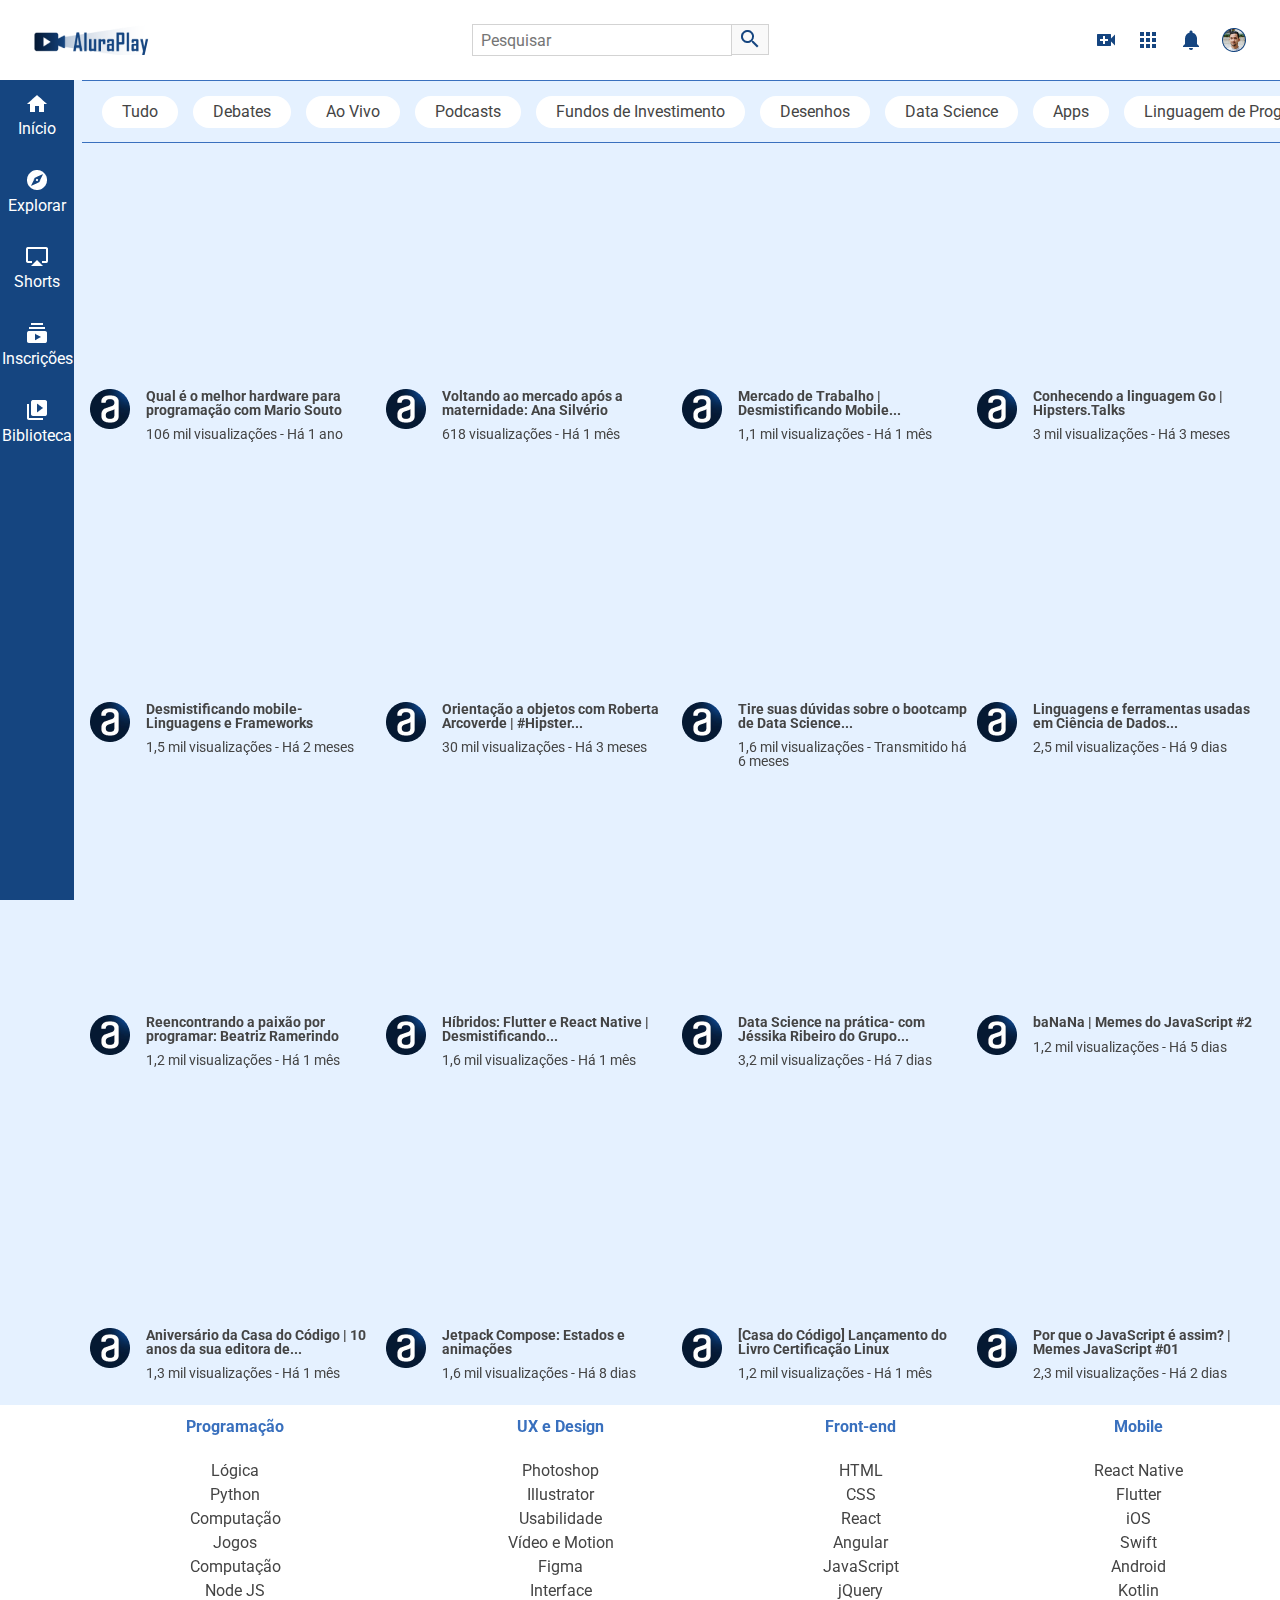
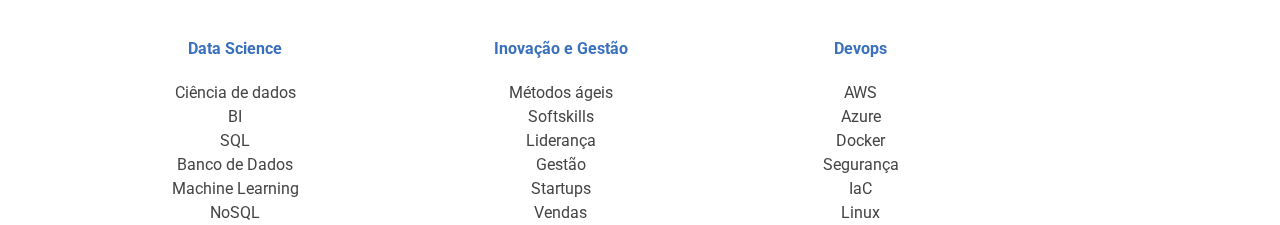
<file: aluraplay/index.html>
<!DOCTYPE html>
<html lang="pt-br">

<head>
    <meta charset="UTF-8">
    <meta http-equiv="X-UA-Compatible" content="IE=edge">
    <meta name="viewport" content="width=device-width, initial-scale=1.0">
    <link href="https://fonts.googleapis.com/css2?family=Roboto:wght@400;700&display=swap" rel="stylesheet">
    <link rel="stylesheet" href="./css/reset.css">
    <link rel="stylesheet" href="./css/estilos.css">
    <link rel="stylesheet" href="./css/flexbox.css">
    <title>AluraPlay</title>
    <link rel="shortcut icon" href="./img/favicon.ico" type="image/x-icon">
</head>

<body>

    <!-- Cabecalho -->
    <header>

        <nav class="cabecalho__container">

            <h1 class="logo__item" href="#"></h1>

            <div class="cabecalho__pesquisar__item">
                <form action="">
                    <input type="search" placeholder="Pesquisar" id="pesquisar" class="pesquisar__input">
                    <label for="pesquisar" class="pesquisar__label"></label>
                </form>
                <a href="#" class="cabecalho__audio"></a>
            </div>

            <div class="cabecalho__icones__item">
                <a href="#" class="cabecalho__videos"></a>
                <a href="#" class="cabecalho__apps"></a>
                <a href="#" class="cabecalho__notificacoes"></a>
                <a href="#" class="cabecalho__avatar"></a>
            </div>

        </nav>

    </header>

    <!-- Menu lateral -->

    <aside class="menu__container">
        <ul class="menu__lista">
            <li>
                <a class="menu__itens" href="#">
                    <i class="icone__inicio icone-item"></i>
                    <span>Início</span></a>
            </li>

            <li>
                <a class="menu__itens" href="#">
                    <i class="icone__explorar icone-item"></i>
                    <span>Explorar</span></a>
            </li>

            <li>
                <a class="menu__itens" href="#">
                    <i class="icone__shorts icone-item"></i>
                    <span>Shorts</span></a>
            </li>

            <li>
                <a class="menu__itens" href="#">
                    <i class="icone__inscricoes icone-item"></i>
                    <span>Inscrições</span></a>
            </li>

            <li>
                <a class="menu__itens" href="#">
                    <i class="icone__biblioteca icone-item"></i>
                    <span>Biblioteca</span></a>
            </li>
        </ul>

        <ul class="menu__lista">
            <li>
                <a class="menu__itens" href="#">
                    <i class="icone__historico icone-item"></i>
                    <span>Histórico</span></a>
            </li>

            <li>
                <a class="menu__itens" href="#">
                    <i class="icone__relogio icone-item"></i>
                    <span>Assistir mais tarde</span></a>
            </li>

            <li>
                <a class="menu__itens" href="#">
                    <i class="icone__like icone-item"></i>
                    <span>Marcados com like</span></a>
            </li>
        </ul>

        <ul class="menu__lista">
            <li>
                <a class="menu__itens" href="#">
                    <i class="icone__mostrar icone-item"></i>
                    <span>Mostrar mais 2</span></a>
            </li>

            <li>
                <a class="menu__itens" href="#">
                    <i class="icone__deschamps icone-item"></i>
                    <span>Felipe Deschamps</span></a>
            </li>

            <li>
                <a class="menu__itens" href="#">
                    <i class="icone__nerd icone-item"></i>
                    <span>Jovem Nerd</span></a>
            </li>

            <li>
                <a class="menu__itens" href="#">
                    <i class="icone__souto icone-item"></i>
                    <span>Mario Souto</span></a>
            </li>

            <li>
                <a class="menu__itens" href="#">
                    <i class="icone__iamarino icone-item"></i>
                    <span>Atila Iamarino</span></a>
            </li>

            <li>
                <a class="menu__itens" href="#">
                    <i class="icone__ballerini icone-item"></i>
                    <span>Rafaella Ballerini</span></a>
            </li>

            <li>
                <a class="menu__itens" href="#">
                    <i class="icone__gaveta icone-item"></i>
                    <span>Gaveta</span></a>
            </li>

            <li>
                <a class="menu__itens" href="#">
                    <i class="icone__alura icone-item"></i>
                    <span>Alura</span></a>
            </li>

            <li>
                <a class="menu__itens inscricoes" href="#">INSCRIÇÕES</a>
            </li>
        </ul>

        <ul class="menu__lista">
            <li class="jogos">
                <a class="menu__itens" href="#">
                    <i class="icone__jogos icone-item"></i>
                    <span>Jogos</span></a>
            </li>

            <li class="filmes">
                <a class="menu__itens" href="#">
                    <i class="icone__filmes icone-item"></i>
                    <span>Filmes</span></a>
            </li>
            <li class="premium">
                <a class="menu__itens" href="#">
                    <i class="icone__videos icone-item"></i>
                    <span>Vídeo Premium</span></a>
            </li>

            <li class="menu__itens maispagina">
                <a href="#">MAIS DA PÁGINA</a>
            </li>
        </ul>
    </aside>

    <!-- Seção superior -->

    <section class="superior__secao__container">
        <a class="superior__item" href="#">Tudo</a>
        <a class="superior__item" href="#">Debates</a>
        <a class="superior__item" href="#">Ao Vivo</a>
        <a class="superior__item" href="#">Podcasts</a>
        <a class="superior__item" href="#">Fundos de Investimento</a>
        <a class="superior__item" href="#">Desenhos</a>
        <a class="superior__item" href="#">Data Science</a>
        <a class="superior__item" href="#">Apps</a>
        <a class="superior__item" href="#">Linguagem de Programação</a>
        <a class="superior__item" href="#">Ciência da Computação</a>
        <a class="superior__item" href="#">Marketing</a>
    </section>

    <!-- Vídeos -->

    <ul class="videos__container">
        <li class="videos__item">
            <iframe width="100%" height="72%" src="https://www.youtube.com/embed/VcPMjCLqbVA" title="YouTube video player" frameborder="0" allow="accelerometer; autoplay; clipboard-write; encrypted-media; gyroscope; picture-in-picture; web-share" allowfullscreen></iframe>
            <div class="descricao-video">
                <img src="./img/videos/Ellipse 11.png" alt="Logo do canal Alura Cursos Online">
                <h3>Qual é o melhor hardware para programação com Mario Souto</h3>
                <p>106 mil visualizações - Há 1 ano</p>
            </div>
        </li>
        <li class="videos__item">
            <iframe width="100%"  height="72%" src="https://www.youtube.com/embed/OrnUhR41MYI"
                title="Voltando ao mercado após a maternidade: Ana Silvério" frameborder="0"
                allow="accelerometer; autoplay; clipboard-write; encrypted-media; gyroscope; picture-in-picture"
                allowfullscreen></iframe>
            <div class="descricao-video">
                <img src="./img/videos/Ellipse 11.png" alt="Logo do canal Alura Cursos Online">
                <h3>Voltando ao mercado após a maternidade: Ana Silvério</h3>
                <p>618 visualizações - Há 1 mês</p>
            </div>
        </li>
        <li class="videos__item">
            <iframe width="100%"  height="72%" src="https://www.youtube.com/embed/YhnNOTde2I0"
                title="Mercado de Trabalho | Desmistificando Mobile - Episódio 5" frameborder="0"
                allow="accelerometer; autoplay; clipboard-write; encrypted-media; gyroscope; picture-in-picture"
                allowfullscreen></iframe>
            <div class="descricao-video">
                <img src="./img/videos/Ellipse 11.png" alt="Logo do canal Alura Cursos Online">
                <h3>Mercado de Trabalho | Desmistificando Mobile...</h3>
                <p>1,1 mil visualizações - Há 1 mês</p>
            </div>
        </li>
        <li class="videos__item">
            <iframe width="100%"  height="72%" src="https://www.youtube.com/embed/y8FeZMv37WU" title="Conhecendo a linguagem Go | Hipsters.Talks"
                frameborder="0"
                allow="accelerometer; autoplay; clipboard-write; encrypted-media; gyroscope; picture-in-picture"
                allowfullscreen></iframe>
            <div class="descricao-video">
                <img src="./img/videos/Ellipse 11.png" alt="Logo do canal Alura Cursos Online">
                <h3>Conhecendo a linguagem Go | Hipsters.Talks</h3>
                <p>3 mil visualizações - Há 3 meses</p>
            </div>
        </li>
        <li class="videos__item">
            <iframe width="100%"  height="72%" src="https://www.youtube.com/embed/fmu1LQvZhms"
                title="Desmistificando mobile- Linguagens e Frameworks - Episódio 2" frameborder="0"
                allow="accelerometer; autoplay; clipboard-write; encrypted-media; gyroscope; picture-in-picture"
                allowfullscreen></iframe>
            <div class="descricao-video">
                <img src="./img/videos/Ellipse 11.png" alt="Logo do canal Alura Cursos Online">
                <h3>Desmistificando mobile- Linguagens e Frameworks</h3>
                <p>1,5 mil visualizações - Há 2 meses</p>
            </div>
        </li>
        <li class="videos__item">
            <iframe width="100%"  height="72%" src="https://www.youtube.com/embed/jpuJ1qrluoU"
                title="Orientação a objetos com Roberta Arcoverde | #HipstersPontoTube" frameborder="0"
                allow="accelerometer; autoplay; clipboard-write; encrypted-media; gyroscope; picture-in-picture"
                allowfullscreen></iframe>
            <div class="descricao-video">
                <img src="./img/videos/Ellipse 11.png" alt="Logo do canal Alura Cursos Online">
                <h3>Orientação a objetos com Roberta Arcoverde | #Hipster...</h3>
                <p>30 mil visualizações - Há 3 meses</p>
            </div>
        </li>
        <li class="videos__item">
            <iframe width="100%"  height="72%" src="https://www.youtube.com/embed/2HhPcadvjqU"
                title="Tire suas dúvidas sobre o bootcamp de Data Science." frameborder="0"
                allow="accelerometer; autoplay; clipboard-write; encrypted-media; gyroscope; picture-in-picture"
                allowfullscreen></iframe>
            <div class="descricao-video">
                <img src="./img/videos/Ellipse 11.png" alt="Logo do canal Alura Cursos Online">
                <h3>Tire suas dúvidas sobre o bootcamp de Data Science...</h3>
                <p>1,6 mil visualizações - Transmitido há 6 meses</p>
            </div>
        </li>
        <li class="videos__item">
            <iframe width="100%"  height="72%" src="https://www.youtube.com/embed/h83e1aAM5xQ" title="
                4:06
                TOCANDO AGORA
                Linguagens e ferramentas usadas em Ciência de Dados | Universo Data Science - Episódio 3"
                frameborder="0"
                allow="accelerometer; autoplay; clipboard-write; encrypted-media; gyroscope; picture-in-picture"
                allowfullscreen></iframe>
            <div class="descricao-video">
                <img src="./img/videos/Ellipse 11.png" alt="Logo do canal Alura Cursos Online">
                <h3>Linguagens e ferramentas usadas em Ciência de Dados...</h3>
                <p>2,5 mil visualizações - Há 9 dias</p>
            </div>
        </li>
        <li class="videos__item">
            <iframe width="100%"  height="72%" src="https://www.youtube.com/embed/CnB3eLTrkn4"
                title="Reencontrando a paixão por programar: Beatriz Ramerindo" frameborder="0"
                allow="accelerometer; autoplay; clipboard-write; encrypted-media; gyroscope; picture-in-picture"
                allowfullscreen></iframe>
            <div class="descricao-video">
                <img src="./img/videos/Ellipse 11.png" alt="Logo do canal Alura Cursos Online">
                <h3>Reencontrando a paixão por programar: Beatriz Ramerindo</h3>
                <p>1,2 mil visualizações - Há 1 mês</p>
            </div>
        </li>
        <li class="videos__item">
            <iframe width="100%"  height="72%" src="https://www.youtube.com/embed/vf9P_PycgRw"
                title="Híbridos: Flutter e React Native | Desmistificando Mobile - Episódio 4" frameborder="0"
                allow="accelerometer; autoplay; clipboard-write; encrypted-media; gyroscope; picture-in-picture"
                allowfullscreen></iframe>
            <div class="descricao-video">
                <img src="./img/videos/Ellipse 11.png" alt="Logo do canal Alura Cursos Online">
                <h3>Híbridos: Flutter e React Native | Desmistificando...</h3>
                <p>1,6 mil visualizações - Há 1 mês</p>
            </div>
        </li>
        <li class="videos__item">
            <iframe width="100%"  height="72%" src="https://www.youtube.com/embed/Nts3P35mHzE"
                title="Data Science na prática- com Jéssika Ribeiro do Grupo Boticário | Universo Data Science - Episódio 4"
                frameborder="0"
                allow="accelerometer; autoplay; clipboard-write; encrypted-media; gyroscope; picture-in-picture"
                allowfullscreen></iframe>
            <div class="descricao-video">
                <img src="./img/videos/Ellipse 11.png" alt="Logo do canal Alura Cursos Online">
                <h3>Data Science na prática- com Jéssika Ribeiro do Grupo...</h3>
                <p>3,2 mil visualizações - Há 7 dias</p>
            </div>
        </li>
        <li class="videos__item">
            <iframe width="100%"  height="72%" src="https://www.youtube.com/embed/HBVCsBtsmzA" title="baNaNa | Memes do JavaScript - Episódio 2"
                frameborder="0"
                allow="accelerometer; autoplay; clipboard-write; encrypted-media; gyroscope; picture-in-picture"
                allowfullscreen></iframe>
            <div class="descricao-video">
                <img src="./img/videos/Ellipse 11.png" alt="Logo do canal Alura Cursos Online">
                <h3>baNaNa | Memes do JavaScript #2</h3>
                <p>1,2 mil visualizações - Há 5 dias</p>
            </div>
        </li>
        <li class="videos__item">
            <iframe width="100%"  height="72%" src="https://www.youtube.com/embed/SyEdlBSw11k"
                title="Aniversário da Casa do Código | 10 anos da sua editora de Tecnologia" frameborder="0"
                allow="accelerometer; autoplay; clipboard-write; encrypted-media; gyroscope; picture-in-picture"
                allowfullscreen></iframe>
            <div class="descricao-video">
                <img src="./img/videos/Ellipse 11.png" alt="Logo do canal Alura Cursos Online">
                <h3>Aniversário da Casa do Código | 10 anos da sua editora de...</h3>
                <p>1,3 mil visualizações - Há 1 mês</p>
            </div>
        </li>
        <li class="videos__item">
            <iframe width="100%"  height="72%" src="https://www.youtube.com/embed/FKYBCl_I9zU"
                title="Jetpack Compose: Estados e animações | #AluraMais" frameborder="0"
                allow="accelerometer; autoplay; clipboard-write; encrypted-media; gyroscope; picture-in-picture"
                allowfullscreen></iframe>
            <div class="descricao-video">
                <img src="./img/videos/Ellipse 11.png" alt="Logo do canal Alura Cursos Online">
                <h3>Jetpack Compose: Estados e animações</h3>
                <p>1,6 mil visualizações - Há 8 dias</p>
            </div>
        </li>
        <li class="videos__item">
            <iframe width="100%"  height="72%" src="https://www.youtube.com/embed/68EGCA67g_A"
                title="[Casa do Código] Lançamento do Livro Certificação Linux" frameborder="0"
                allow="accelerometer; autoplay; clipboard-write; encrypted-media; gyroscope; picture-in-picture"
                allowfullscreen></iframe>
            <div class="descricao-video">
                <img src="./img/videos/Ellipse 11.png" alt="Logo do canal Alura Cursos Online">
                <h3>[Casa do Código] Lançamento do Livro Certificação Linux</h3>
                <p>1,2 mil visualizações - Há 1 mês</p>
            </div>
        </li>
        <li class="videos__item">
            <iframe width="100%"  height="72%" src="https://www.youtube.com/embed/VHxoyduIt18"
                title="Por que o JavaScript é assim? | Memes do JavaScript - Episódio 1" frameborder="0"
                allow="accelerometer; autoplay; clipboard-write; encrypted-media; gyroscope; picture-in-picture"
                allowfullscreen></iframe>
            <div class="descricao-video">
                <img src="./img/videos/Ellipse 11.png" alt="Logo do canal Alura Cursos Online">
                <h3>Por que o JavaScript é assim? | Memes JavaScript #01</h3>
                <p>2,3 mil visualizações - Há 2 dias</p>
            </div>
        </li>
    </ul>
    

    <!-- <Seção rodapé> -->
    <footer class="rodape__container">
        <section>
            <h2 class="rodape__titulo">Programação</h2>
            <p class="rodape__texto">Lógica</p>
            <p>Python</p>
            <p>Computação</p>
            <p>Jogos</p>
            <p>Computação</p>
            <p>Node JS</p>
        </section>

        <section>
            <h2 class="rodape__titulo">Data Science</h2>
            <p class="rodape__texto">Ciência de dados</p>
            <p>BI</p>
            <p>SQL</p>
            <p>Banco de Dados</p>
            <p>Machine Learning</p>
            <p>NoSQL</p>
        </section>

        <section>
            <h2 class="rodape__titulo">UX e Design</h2>
            <p class="rodape__texto">Photoshop</p>
            <p>Illustrator</p>
            <p>Usabilidade</p>
            <p>Vídeo e Motion</p>
            <p>Figma</p>
            <p>Interface</p>
        </section>

        <section>
            <h2 class="rodape__titulo">Inovação e Gestão</h2>
            <p class="rodape__texto">Métodos ágeis</p>
            <p>Softskills</p>
            <p>Liderança</p>
            <p>Gestão</p>
            <p>Startups</p>
            <p>Vendas</p>
        </section>

        <section>
            <h2 class="rodape__titulo">Front-end</h2>
            <p class="rodape__texto">HTML</p>
            <p>CSS</p>
            <p>React</p>
            <p>Angular</p>
            <p>JavaScript</p>
            <p>jQuery</p>
        </section>

        <section>
            <h2 class="rodape__titulo">Devops</h2>
            <p class="rodape__texto">AWS</p>
            <p>Azure</p>
            <p>Docker</p>
            <p>Segurança</p>
            <p>IaC</p>
            <p>Linux</p>
        </section>

        <section>
            <h2 class="rodape__titulo">Mobile</h2>
            <p class="rodape__texto">React Native</p>
            <p>Flutter</p>
            <p>iOS</p>
            <p>Swift</p>
            <p>Android</p>
            <p>Kotlin</p>
        </section>
    </footer>

</body>

</html>
</file>
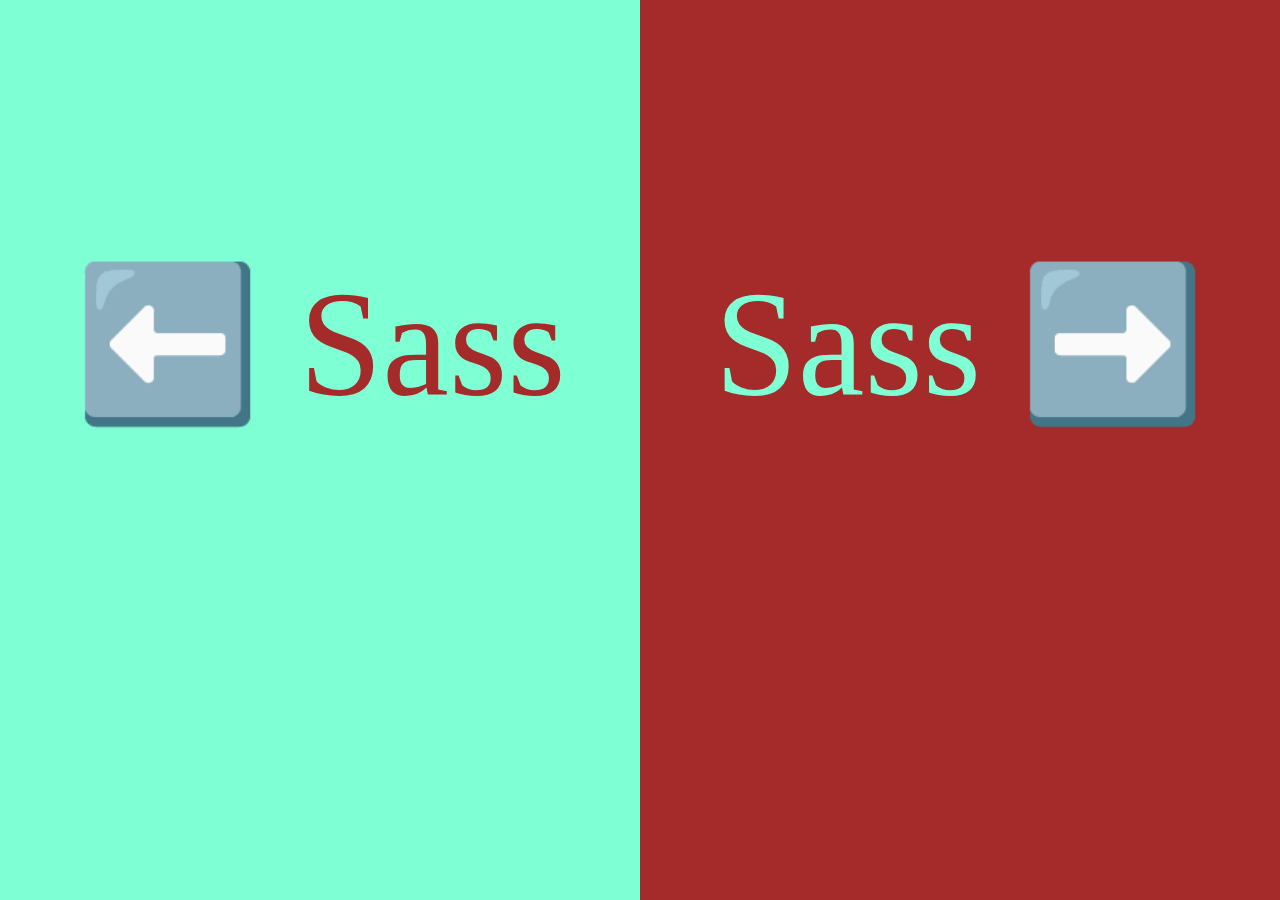
<file: sass/index.html>
<!DOCTYPE html>
<html lang="pt-br">
  <head>
    <meta charset="UTF-8" />
    <meta http-equiv="X-UA-Compatible" content="IE=edge" />
    <meta name="viewport" content="width=device-width, initial-scale=1.0" />
    <link rel="stylesheet" href="styles/style.css" />
    <title>Sass</title>
  </head>
  <body>
    <div class="container">
      <div class="esquerdo">
        <div class="texto">⬅️ Sass</div>
      </div>
      <div class="direito">
        <div class="texto">Sass ➡️</div>
      </div>
    </div>
  </body>
</html>
</file>
<file: aluraplay/css/estilos.css>
*,
*::before,
*::after {
    --azul-escuro: #154580;
    --azul-medio: #3970BE;
    --azul-claro: #E5F1FF;
    --cinza-texto: #444444;
    --cinza-claro: #ECECEC;
    box-sizing: border-box;
}

body {
    font-family: Roboto, Arial, Helvetica, sans-serif;
    background-color: var(--azul-claro);
    position: relative;
    width: 100%;
    height: 100vh;
    overflow: auto;
    font-size: 14px;
    color: white;
    box-sizing: border-box;
    text-align: center;
}

/* CABEÇALHO */

.cabecalho__container {
    background-color: white;
    height: 80px;
    width: 100%;
    padding: 0 25px;
}

.logo__item {
    background-image: url(../img/cabecalho/Logo.png);
    background-repeat: no-repeat;
    padding: 15px 65px;
    cursor: pointer;
}

.pesquisar__input {
    width: 260px;
    height: 32px;
    border: 1px solid rgb(211, 211, 211);
    font-size: 16px;
    padding: 3px 8px;
    border: 1px solid rgb(211, 211, 211);
}

.pesquisar__label {
    background-image: url(../img/cabecalho/search.png);
    background-repeat: no-repeat;
    background-position: center;
    border: 1px solid rgb(211, 211, 211);
    background-color: #F9F9F9;
    border-left: none;
    padding: 8px 18px 5px;
    cursor: pointer;
}

.cabecalho__audio {
    background-image: url(../img/cabecalho/mic.png);
    padding: 20px;
    display: none;
}

.cabecalho__videos {
    background-image: url(../img/cabecalho/video_call.png);
    background-repeat: no-repeat;
    background-position: center;
    padding: 20px;
}

.cabecalho__apps {
    background-image: url(../img/cabecalho/apps.png);
    background-repeat: no-repeat;
    background-position: center;
    padding: 13px 30px 13px 13px;
}

.cabecalho__notificacoes {
    background-image: url(../img/cabecalho/notifications.png);
    background-repeat: no-repeat;
    background-position: center;
    padding: 13px 30px 13px 13px;
}

.cabecalho__avatar {
    background-image: url(../img/cabecalho/Avatar.png);
    background-repeat: no-repeat;
    background-position: center;
    padding: 13px 30px 13px 13px;
}

/* MENU LATERAL */

.menu__container {
    background-color: var(--azul-escuro);
    font-size: 14px;
}

.menu__itens:hover {
    background-color: var(--azul-medio);
    transition: .5s;
}

.icone__inicio::before {
    content: url(../img/menu/home.png);
}

.icone__explorar::before {
    content: url(../img/menu/explore.png);
}

.icone__shorts::before {
    content: url(../img/menu/shorts.png);
}

.icone__inscricoes::before {
    content: url(../img/menu/subscriptions.png);
}

.icone__biblioteca::before {
    content: url(../img/menu/video_library.png);
}

.icone__historico::before {
    content: url(../img/menu/history.png);
}

.icone__relogio::before {
    content: url(../img/menu/history_toggle_off.png);
}

.icone__like::before {
    content: url(../img/menu/thumb_up_alt.png);
}

.icone__alura::before {
    content: url(../img/menu/Avatar_Alura.png);
}

.icone__gaveta::before {
    content: url(../img/menu/Avatar_Gaveta.png);
}

.icone__ballerini::before {
    content: url(../img/menu/Avatar_Rafa.png);
}

.icone__iamarino::before {
    content: url(../img/menu/Avatar_Atila.png);
}

.icone__souto::before {
    content: url(../img/menu/Avatar_Souto.png);
}

.icone__nerd::before {
    content: url(../img/menu/Avatar_Jovem_Nerd.png);
}

.icone__deschamps::before {
    content: url(../img/menu/Avatar_Deschamps.png);
}

.icone__mostrar::before {
    content: url(../img/menu/keyboard_arrow_down.png);
}

.icone__videos::before {
    content: url(../img/menu/videos.png);
}

.icone__filmes::before {
    content: url(../img/menu/filmes.png);
}

.icone__jogos::before {
    content: url(../img/menu/jogos.png);
}

/* SECAO SUPERIOR */

.superior__secao__container {
    height: 63px;
    color: white;
    font-size: 16px;
    background-color: var(--azul-claro);
    padding: 0 20px;
    position: fixed;
    top: 80px;
    right: 0;
    left: 0;
}

.superior__item {
    color: var(--cinza-texto);
    font-size: 16px;
    background-color: white;
    border-radius: 20px;
    padding: 8px 20px;
    cursor: pointer;
}

.superior__item:hover {
    color: white;
    background-color: var(--azul-escuro);
    transition: .5s;
}

/* SEÇÃO VÍDEOS */

.videos__container {
    color: black;
    padding: 153px 20px 10px 20px;
}

.videos__item:hover {
    transform: scale(1.3);
    background-color: var(--azul-claro);
    z-index: 2;
    transition: .5s;
}

.descricao-video h3 {
    font-weight: 700;
    color: #444444;
}

.descricao-video p {
    font-size: 14px;
    color: #444444;
}

/* RODAPÉ */

.rodape__container {
    width: 100%;
    height: 875px;
    color: var(--cinza-texto);
    line-height: 1.5;
    font-size: 16px;
    background-color: white;
}

.rodape__titulo {
    color: var(--azul-medio);
    font-weight: bold;
    padding: 10px 0 20px 0;
}

@media(min-width: 834px) {

    body {
        height: 100vh;
    }

    /* ESTILOS DO MENU LATERAL */

    .menu__container {
        font-size: 16px;
    }

    .menu__lista {
        padding-top: 15px;
    }

    .menu__lista li {
        width: 100%;
    }

    /* ESTILOS DA SECAO SUPERIOR */

    .superior__secao__container {
        border-top: var(--azul-medio) 1px solid;
        border-bottom: var(--azul-medio) 1px solid;
        width: auto;
        left: 82px;
    }

    /*ESTILOS SEÇÃO VÍDEOS */

    .videos__container {
        padding-left: 90px;
        padding-right: 17px;
    }

    .videos__item:hover {
        transform: scale(1.3);
    }

    /* ESTILOS RODAPÉ */

    .rodape__container {
        height: 420px;
        padding-left: 74px;
    }

}

@media(min-width: 1440px) {

    /* SEÇÃO SUPERIOR */

    .superior__secao__container {
        left: 247px;
    }

    /* ESTILOS DO MENU LATERAL */

    .menu__lista {
        border-bottom: 1.5px solid var(--azul-medio);
    }

    /* ESTILOS VIDEOS */

    .videos__container {
        padding-right: 10px;
        padding-left: 248px;
    }

    /* ESTILOS RODAPÉ */

    .rodape__container {
        padding-left: 240px;
        height: 225px;
    }

}
</file>
<file: aluraplay/css/flexbox.css>
/* CABEÇALHO */

.cabecalho__container {
  display: flex;
  justify-content: space-between;
  align-items: center;
  position: fixed;
  top: 0;
}

.cabecalho__pesquisar__item {
  display: none;
}

/* MENU */

.menu__container {
  position: fixed;
  bottom: 0%;
  height: 74px;
  width: 100%;
}

.menu__lista {
  display: flex;
  justify-content: space-around;
  height: 100%;
}

.menu__lista li {
  align-self: center;
}

.menu__itens {
  display: flex;
  flex-direction: column;
  gap: 5px;
}

.menu__lista:nth-child(2),
.menu__lista:nth-child(3),
.menu__lista:nth-child(4) {
  display: none;
}

/* SUPERIOR SEÇÃO */

.superior__secao__container {
  display: flex;
  align-items: center;
  white-space: nowrap;
  overflow: scroll;
  gap: 15px;
}

/* VIDEO */

.videos__container {
  display: flex;
  flex-wrap: wrap;
  gap: 10px;
}

.videos__item {
  height: 303px;
  width: 280px;
  flex-grow: 1;
}

/* RODAPÉ */

.rodape__container {
  display: flex;
  flex-flow: column wrap;
}

/* DESCRIÇÃO VIDEOS */

.descricao-video {
  margin-top: 1rem;
  display: grid;
  text-align: start;
  column-gap: 1rem;
  row-gap: 10px;
  grid-template-columns: auto 1fr;
}

.descricao-video img {
  grid-area: 1 / 1 / 3 / 2;
}

.descricao-video h3 {
  grid-area: 1 / 2 / 2 / 3;
  font-weight: 700;
  color: #444444;
}

.descricao-video p {
  grid-area: 2 / 2 / 3 / 3;
  font-size: 14px;
  color: #444444;
}

@media (min-width: 834px) {
  /* CABEÇALHO */

  .cabecalho__pesquisar__item {
    display: block;
  }

  /* MENU */

  .menu__container {
    left: 0%;
    height: auto;
    width: 74px;
    top: 80px;
  }

  .menu__lista {
    flex-direction: column;
    justify-content: flex-start;
    gap: 33px;
    padding-top: 15px;
  }

  /* RODAPÉ */

  .rodape__container {
    justify-content: space-between;
  }
}

@media (min-width: 1440px) {
  .menu__container {
    width: 239px;
    overflow: scroll;
  }

  .menu__lista:nth-child(2),
  .menu__lista:nth-child(3),
  .menu__lista:nth-child(4) {
    display: flex;
  }

  .menu__lista {
    height: auto;
    padding: 20px 17px 20px 15px;
    gap: 15px;
  }

  .menu__itens {
    flex-direction: row;
    gap: 15px;
    align-items: center;
  }

  .menu__lista:nth-child(3) {
    flex-direction: column-reverse;
  }

  .jogos {
    order: 3;
  }

  .filmes {
    order: 2;
  }

  .premium {
    order: 1;
  }

  .maispagina {
    order: 4;
  }
}
</file>
<file: sass/styles/style.css>
body {
  margin: 0;
  padding: 0;
}

.container {
  height: 100vh;
  display: flex;
}
.container .esquerdo {
  width: 50%;
  background-color: aquamarine;
}
.container .esquerdo .texto {
  margin-top: 40%;
  text-align: center;
  font-size: 150px;
  color: brown;
}
.container .direito {
  width: 50%;
  background-color: brown;
}
.container .direito .texto {
  margin-top: 40%;
  text-align: center;
  font-size: 150px;
  color: aquamarine;
}/*# sourceMappingURL=style.css.map */
</file>
